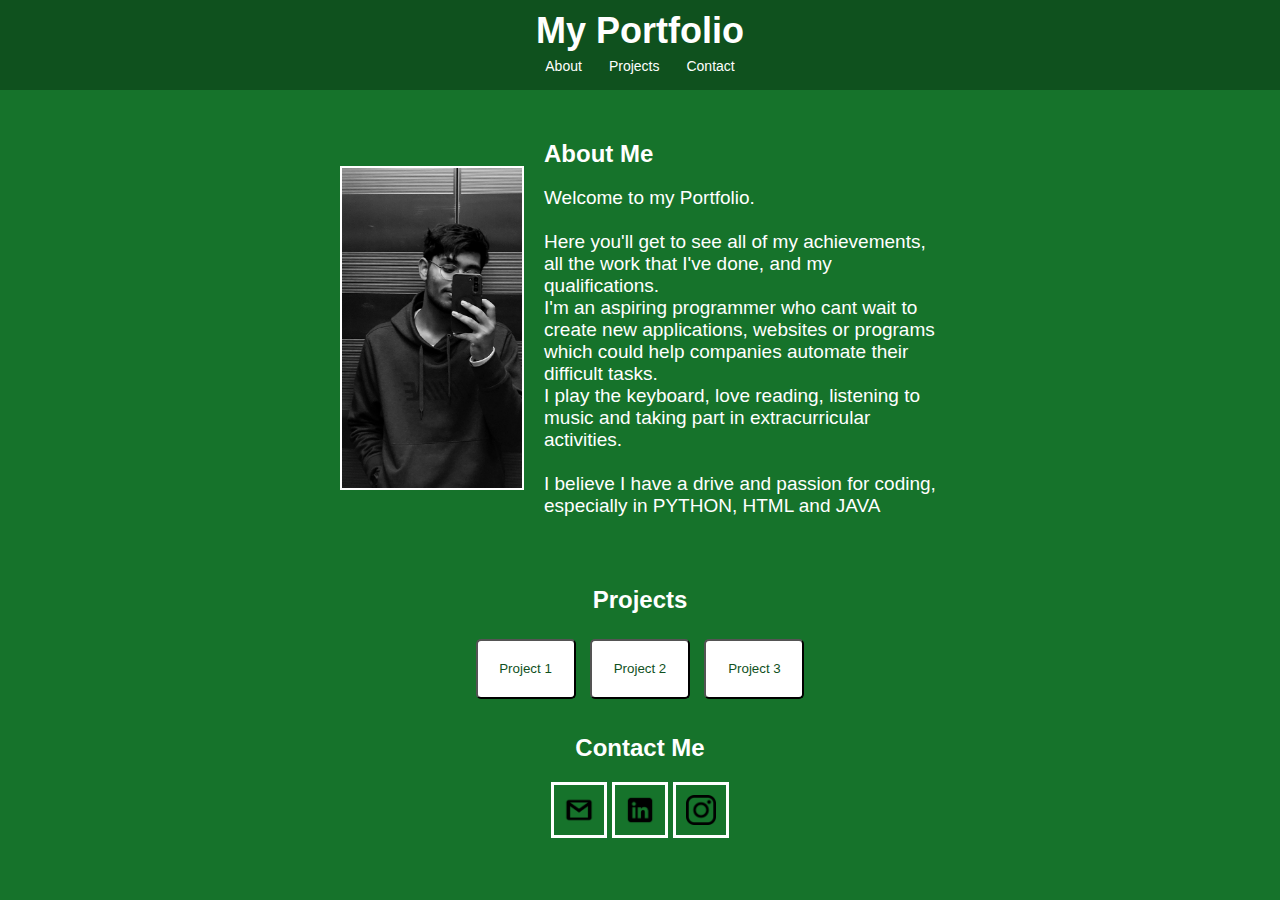
<file: index.html>
<!DOCTYPE html>
<html lang="en">
<head>
    <title>My Portfolio</title>
    <link rel="stylesheet" href="portfols2.css">
</head>
<body>
    <header style="background-color: #0f511e; padding: 10px; text-align: center;">
        <h1 style="color: white; margin: 0;">My Portfolio</h1>
        <button class="nav-btn" onclick="scrollToSection('about')">About</button>
        <button class="nav-btn" onclick="scrollToSection('projects')">Projects</button>
        <button class="nav-btn" onclick="scrollToSection('contact')">Contact</button>
    </header>
    <section id="about" class="about-section" style="display: flex; align-items: center; gap: 20px; padding: 30px; justify-content: center; max-width: 600px; margin: auto;">
        <img src="wegoport.jpg" alt="My Picture" class="profile-pic">
        <div class="about-text" style="max-width: 400px; text-align: left; font-size: 16px;">
            <h2 style="color: white; margin-bottom: 10px;">About Me</h2>
            <p style="color: white;" class="about-text">Welcome to my Portfolio.<br><br> Here you'll get to see all of my achievements, all the work that I've done, and my qualifications.<br>
                I'm an aspiring programmer who cant wait to create new applications, websites or programs which could help companies automate their difficult tasks.
                <br>I play the keyboard, love reading, listening to music and taking part in extracurricular activities.<br><br> I believe I have a drive and passion for coding,
                especially in PYTHON, HTML and JAVA</p>
        </div>
    </section>
    <section id="projects">
        <h2>Projects</h2>
        <button class="project">Project 1</button>
        <button class="project">Project 2</button>
        <button class="project">Project 3</button>
    </section>
    <section id="contact" style="padding: 10px;">
        <h2 style="color: white;">Contact Me</h2>
        <div class="social-links" style="display: flex; justify-content: center; gap: 5px; margin-top: 10px;">
            <a href="mailto:your.email@example.com" class="social-btn" target="_blank">
                <img src="email-icon.png" alt="Email" style="width: 30px; height: 30px; border-radius: 5px;">
            </a>
            <a href="https://www.linkedin.com/in/yourprofile" target="_blank" class="social-btn">
                <img src="linkedin-icon.png" alt="LinkedIn" style="width: 30px; height: 30px; border-radius: 5px;">
            </a>
            <a href="https://www.instagram.com/yourprofile" target="_blank" class="social-btn">
                <img src="instagram-icon.png" alt="Instagram" style="width: 30px; height: 30px; border-radius: 5px;">
            </a>
        </div>
    </section>
    <script>
        function scrollToSection(sectionId) {
            document.getElementById(sectionId).scrollIntoView({ behavior: 'smooth' });
        }
        document.addEventListener("DOMContentLoaded", function() {
            const profilePic = document.querySelector(".profile-pic");
            const aboutSection = document.getElementById("about");
            const emailButton = document.getElementById("emailButton");
            if (emailButton) {
                emailButton.addEventListener("click", function() {
                    window.open("mailto:your.email@example.com", "_blank");
                });
            }
            function handleScroll() {
                const rect = aboutSection.getBoundingClientRect();
                if (rect.top < window.innerHeight && rect.bottom >= 0) {
                    profilePic.classList.add("visible");
                }
            }
            window.addEventListener("scroll", handleScroll);
        });
    </script>
</body>
</html>
</file>
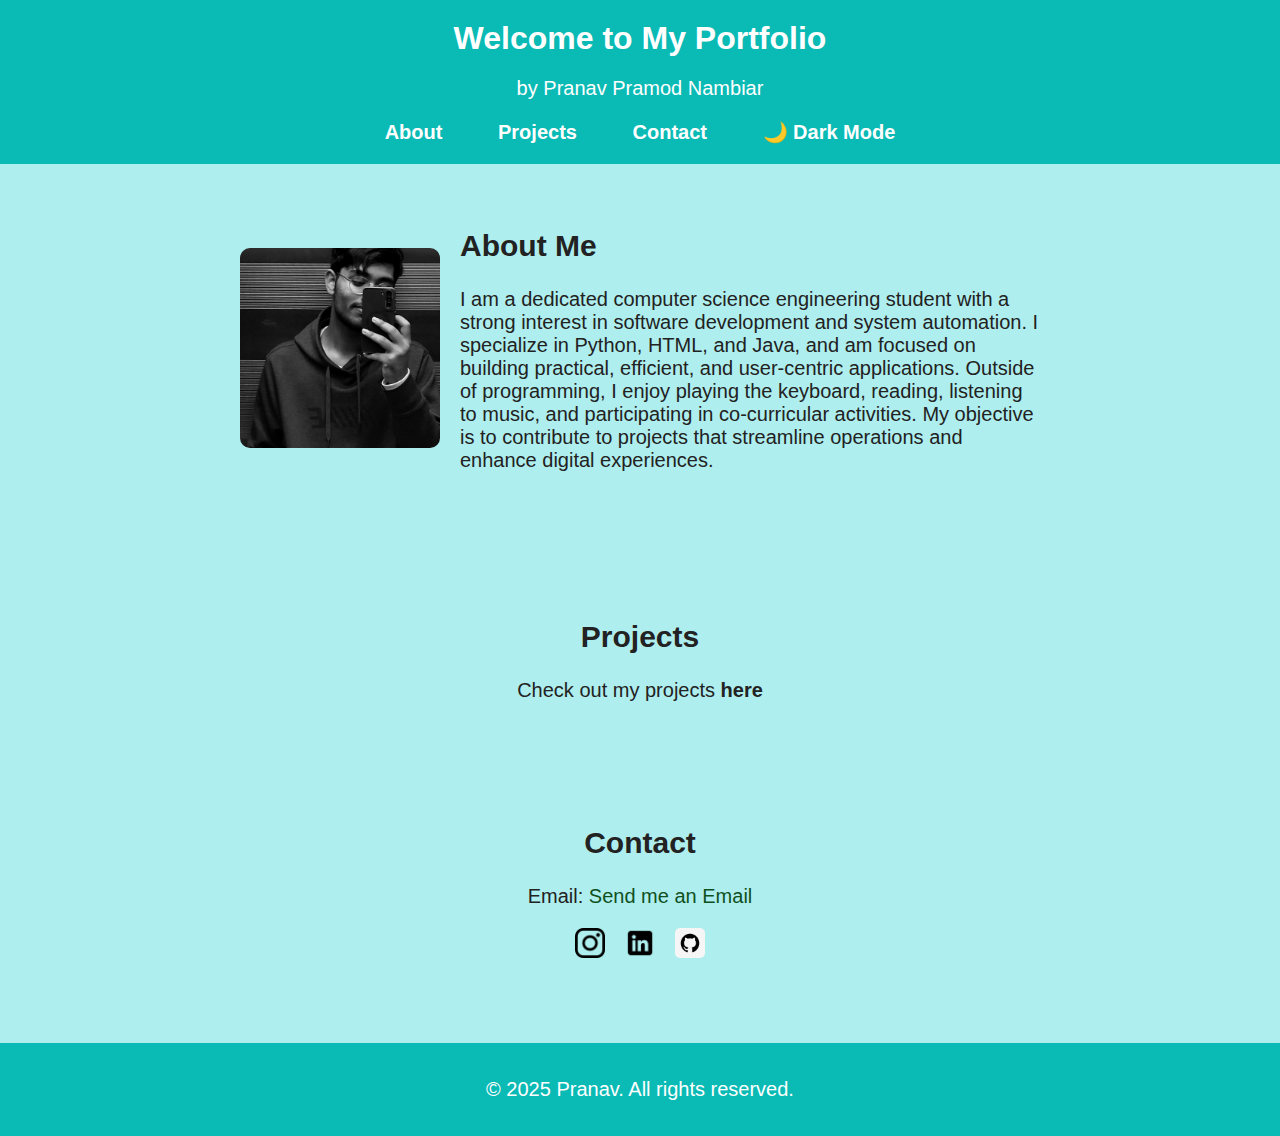
<file: portfol.html>
<!DOCTYPE html>
<html lang="en">
<head>
    <meta charset="UTF-8">
    <title>My Portfolio</title>
    <link rel="stylesheet" href="portfolio.css">
</head>
<body>
    <header>
        <h1>Welcome to My Portfolio</h1>
        <p>by Pranav Pramod Nambiar</p>
        <nav>
            <a href="#about">About</a>
            <a href="project.html" target="_blank">Projects</a>
            <a href="#contact">Contact</a>
            <a href="portfol_dark.html" class="dark-mode-btn" >🌙 Dark Mode</a>
        </nav>
    </header>

    <section id="about">
        <img src="wegoport.jpg" alt="Profile Picture" class="profile-pic">
        <div class="about-text">
            <h2>About Me</h2>
            <p>
                I am a dedicated computer science engineering student with a strong interest in software development and system automation. I specialize in Python, HTML, and Java, and am focused on building practical, efficient, and user-centric applications. Outside of programming, I enjoy playing the keyboard, reading, listening to music, and participating in co-curricular activities. My objective is to contribute to projects that streamline operations and enhance digital experiences.
            </p>
        </div>
    </section>

    <section id="projects">
        <element class="project-list">
        <h2>Projects</h2>
        <p>Check out my projects <a href="project.html">here</a></p>
    </section>

    <section id="contact">
        <h2>Contact</h2>
        <p>Email: <a href="mailto:pranavnambiar986@gmail.com">Send me an Email</a></p>
        <div class="social-icons">
            <a href="https://www.instagram.com/br4nav" target="_blank">
                <img src="instagram-icon.png" alt="Instagram">
            </a>
            <a href="https://www.linkedin.com/in/pranav-nambiar-15b97b322?utm_source=share&utm_campaign=share_via&utm_content=profile&utm_medium=android_app" target="_blank">
                <img src="linkedin-icon.png" alt="LinkedIn">
            </a>
            <a href="https://github.com/DeadpoolIND" target="_blank">
                <img src="github-icon.png" alt="GitHub">
            </a>
        </div>
    </section>

    <footer>
        <p>&copy; 2025 Pranav. All rights reserved.</p>
    </footer>
</body>
</html>
</file>
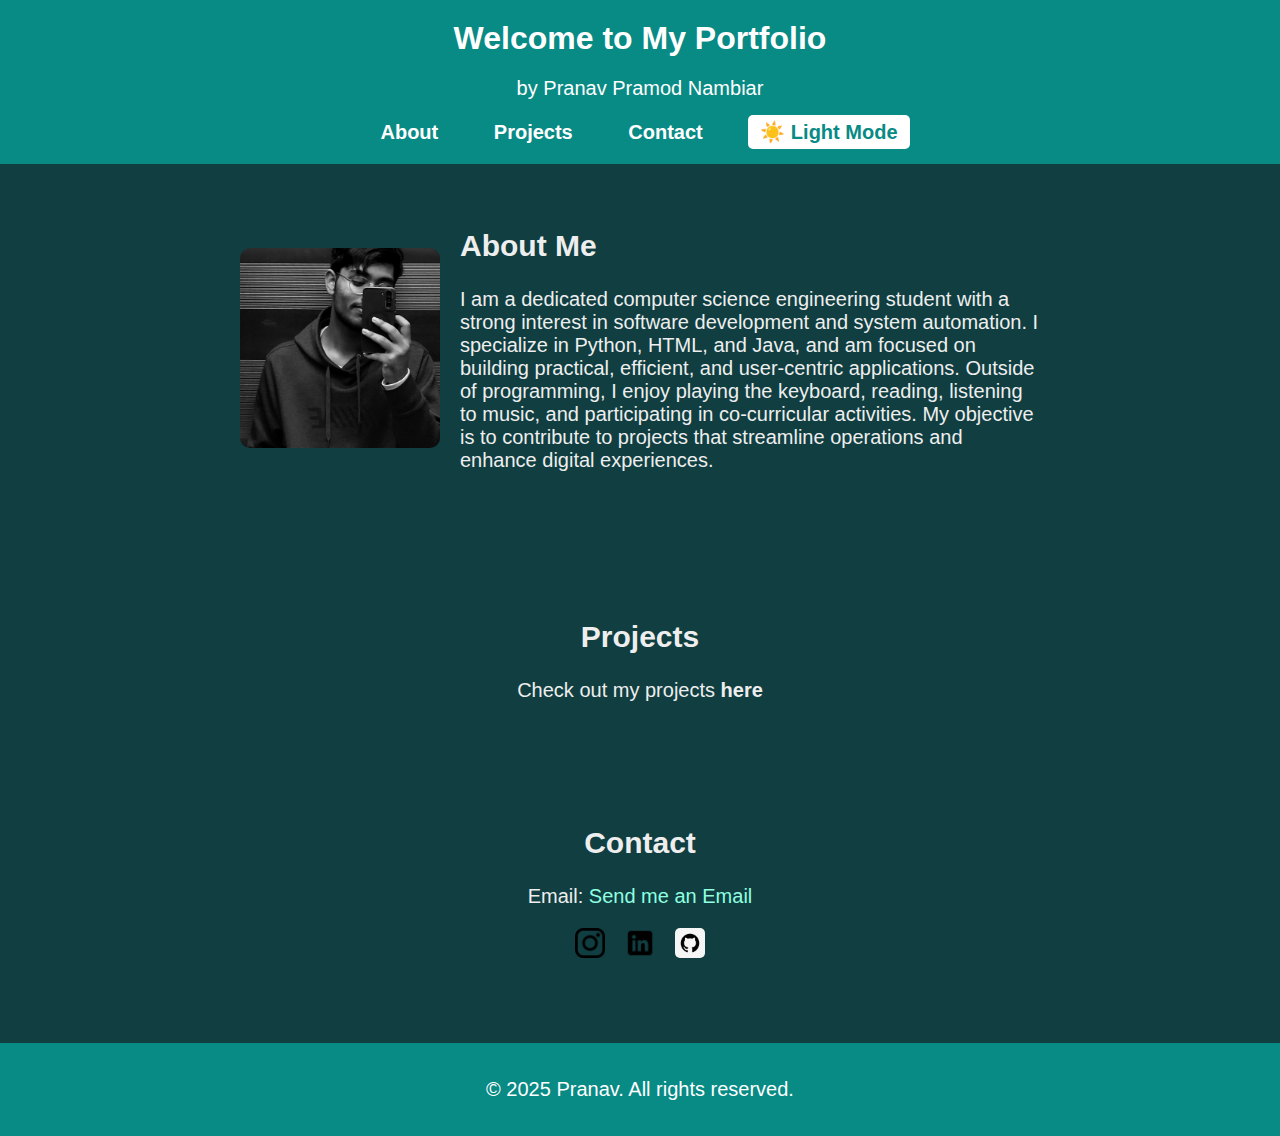
<file: portfol_dark.html>
<!DOCTYPE html>
<html lang="en">
<head>
    <meta charset="UTF-8">
    <title>My Portfolio</title>
    <link rel="stylesheet" href="portfolio_dark.css">
</head>
<body>
    <header>
        <h1>Welcome to My Portfolio</h1>
        <p>by Pranav Pramod Nambiar</p>
        <nav>
            <a href="#about">About</a>
            <a href="project_dark.html" target="_blank">Projects</a>
            <a href="#contact">Contact</a>
            <a href="index.html" class="dark-mode-btn">☀️ Light Mode</a>
        </nav>

    </header>

    <section id="about">
        <img src="wegoport.jpg" alt="Profile Picture" class="profile-pic">
        <div class="about-text">
            <h2>About Me</h2>
            <p>
                I am a dedicated computer science engineering student with a strong interest in software development and system automation. I specialize in Python, HTML, and Java, and am focused on building practical, efficient, and user-centric applications. Outside of programming, I enjoy playing the keyboard, reading, listening to music, and participating in co-curricular activities. My objective is to contribute to projects that streamline operations and enhance digital experiences.
            </p>
        </div>
    </section>

    <section id="projects">
        <element class="project-list">
        <h2>Projects</h2>
        <p>Check out my projects <a href="project.html">here</a></p>
    </section>

    <section id="contact">
        <h2>Contact</h2>
        <p>Email: <a href="mailto:pranavnambiar986@gmail.com">Send me an Email</a></p>
        <div class="social-icons">
            <a href="https://www.instagram.com/br4nav" target="_blank">
                <img src="instagram-icon.png" alt="Instagram">
            </a>
            <a href="https://www.linkedin.com/in/pranav-nambiar-15b97b322?utm_source=share&utm_campaign=share_via&utm_content=profile&utm_medium=android_app" target="_blank">
                <img src="linkedin-icon.png" alt="LinkedIn">
            </a>
            <a href="https://github.com/DeadpoolIND" target="_blank">
                <img src="github-icon.png" alt="GitHub">
            </a>
        </div>
    </section>

    <footer>
        <p>&copy; 2025 Pranav. All rights reserved.</p>
    </footer>
</body>
</html>
</file>
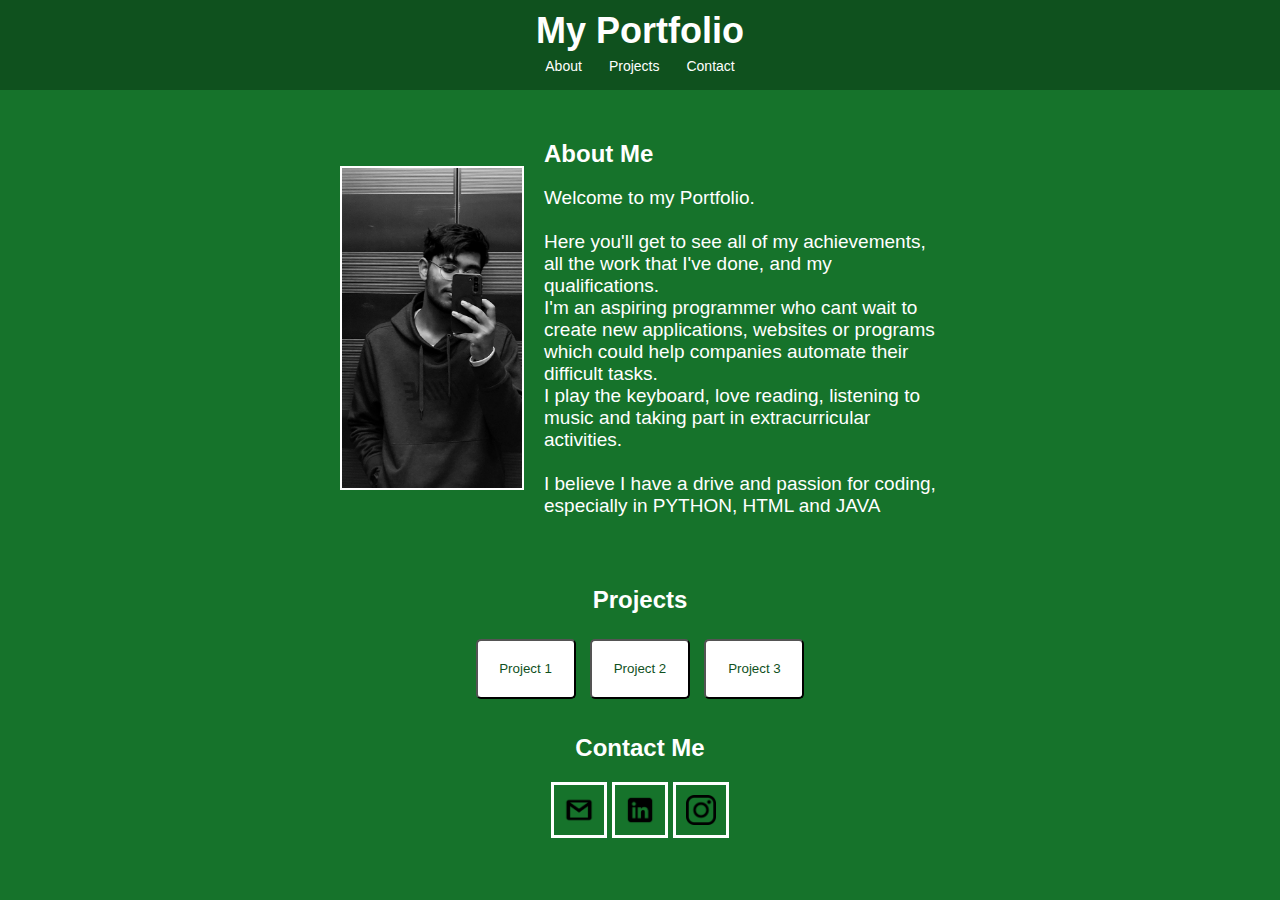
<file: portfols3.html>
<!DOCTYPE html>
<html lang="en">
<head>
    <title>My Portfolio</title>
    <link rel="stylesheet" href="portfols2.css">
</head>
<body>
    <header style="background-color: #0f511e; padding: 10px; text-align: center;">
        <h1 style="color: white; margin: 0;">My Portfolio</h1>
        <button class="nav-btn" onclick="scrollToSection('about')">About</button>
        <button class="nav-btn" onclick="scrollToSection('projects')">Projects</button>
        <button class="nav-btn" onclick="scrollToSection('contact')">Contact</button>
    </header>
    <section id="about" class="about-section" style="display: flex; align-items: center; gap: 20px; padding: 30px; justify-content: center; max-width: 600px; margin: auto;">
        <img src="wegoport.jpg" alt="My Picture" class="profile-pic">
        <div class="about-text" style="max-width: 400px; text-align: left; font-size: 16px;">
            <h2 style="color: white; margin-bottom: 10px;">About Me</h2>
            <p style="color: white;" class="about-text">Welcome to my Portfolio.<br><br> Here you'll get to see all of my achievements, all the work that I've done, and my qualifications.<br>
                I'm an aspiring programmer who cant wait to create new applications, websites or programs which could help companies automate their difficult tasks.
                <br>I play the keyboard, love reading, listening to music and taking part in extracurricular activities.<br><br> I believe I have a drive and passion for coding,
                especially in PYTHON, HTML and JAVA</p>
        </div>
    </section>
    <section id="projects">
        <h2>Projects</h2>
        <button class="project">Project 1</button>
        <button class="project">Project 2</button>
        <button class="project">Project 3</button>
    </section>
    <section id="contact" style="padding: 10px;">
        <h2 style="color: white;">Contact Me</h2>
        <div class="social-links" style="display: flex; justify-content: center; gap: 5px; margin-top: 10px;">
            <a href="mailto:your.email@example.com" class="social-btn" target="_blank">
                <img src="email-icon.png" alt="Email" style="width: 30px; height: 30px; border-radius: 5px;">
            </a>
            <a href="https://www.linkedin.com/in/yourprofile" target="_blank" class="social-btn">
                <img src="linkedin-icon.png" alt="LinkedIn" style="width: 30px; height: 30px; border-radius: 5px;">
            </a>
            <a href="https://www.instagram.com/yourprofile" target="_blank" class="social-btn">
                <img src="instagram-icon.png" alt="Instagram" style="width: 30px; height: 30px; border-radius: 5px;">
            </a>
        </div>
    </section>
    <script>
        function scrollToSection(sectionId) {
            document.getElementById(sectionId).scrollIntoView({ behavior: 'smooth' });
        }
        document.addEventListener("DOMContentLoaded", function() {
            const profilePic = document.querySelector(".profile-pic");
            const aboutSection = document.getElementById("about");
            const emailButton = document.getElementById("emailButton");
            if (emailButton) {
                emailButton.addEventListener("click", function() {
                    window.open("mailto:your.email@example.com", "_blank");
                });
            }
            function handleScroll() {
                const rect = aboutSection.getBoundingClientRect();
                if (rect.top < window.innerHeight && rect.bottom >= 0) {
                    profilePic.classList.add("visible");
                }
            }
            window.addEventListener("scroll", handleScroll);
        });
    </script>
</body>
</html>
</file>
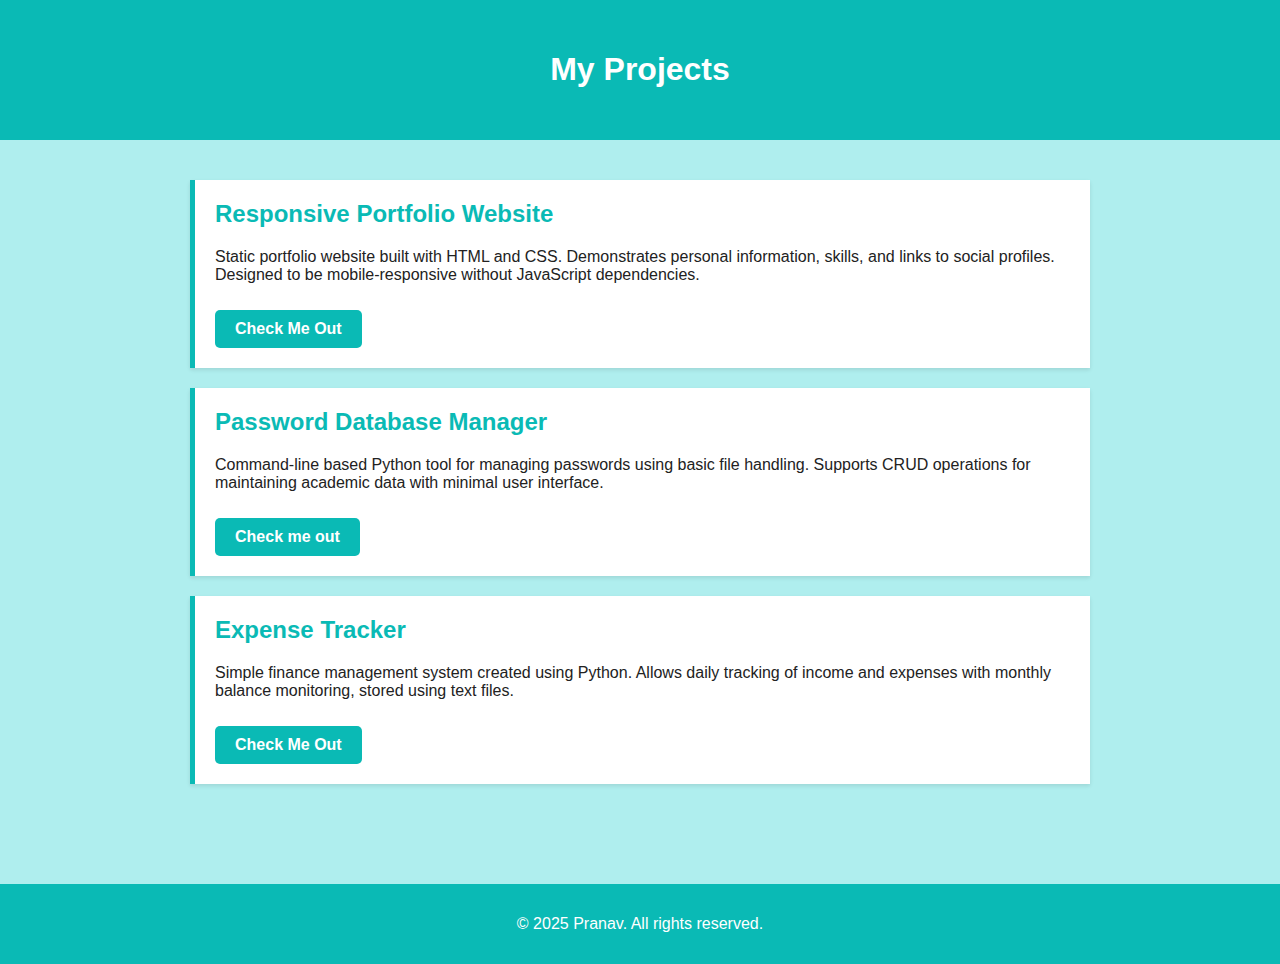
<file: project.html>
<!DOCTYPE html>
<html lang="en">
<head>
    <meta charset="UTF-8">
    <title>Projects</title>
    <link rel="stylesheet" href="project.css">
</head>
<body>
    <header>
        <h1>My Projects</h1>
    </header>

    <main>
        <section class="project">
            <h2>Responsive Portfolio Website</h2>
            <p>Static portfolio website built with HTML and CSS. Demonstrates personal information, skills, and links to social profiles. Designed to be mobile-responsive without JavaScript dependencies.</p>
            <a href="portfol.html"target="_blank">Check Me Out</a>
        </section>

        <section class="project">
            <h2>Password Database Manager</h2>
            <p>Command-line based Python tool for managing passwords using basic file handling. Supports CRUD operations for maintaining academic data with minimal user interface.</p>
            <a href="https://pas-app.vercel.app/" target="_blank">Check me out</a>
        </section>

        <section class="project">
            <h2>Expense Tracker</h2>
            <p>Simple finance management system created using Python. Allows daily tracking of income and expenses with monthly balance monitoring, stored using text files.</p>
            <a href="https://github.com/EnhancedJax/Bagels"target="_blank">Check Me Out</a>
        </section>

    </main>

    <footer>
        <p>&copy; 2025 Pranav. All rights reserved.</p>
    </footer>
</body>
</html>
</file>
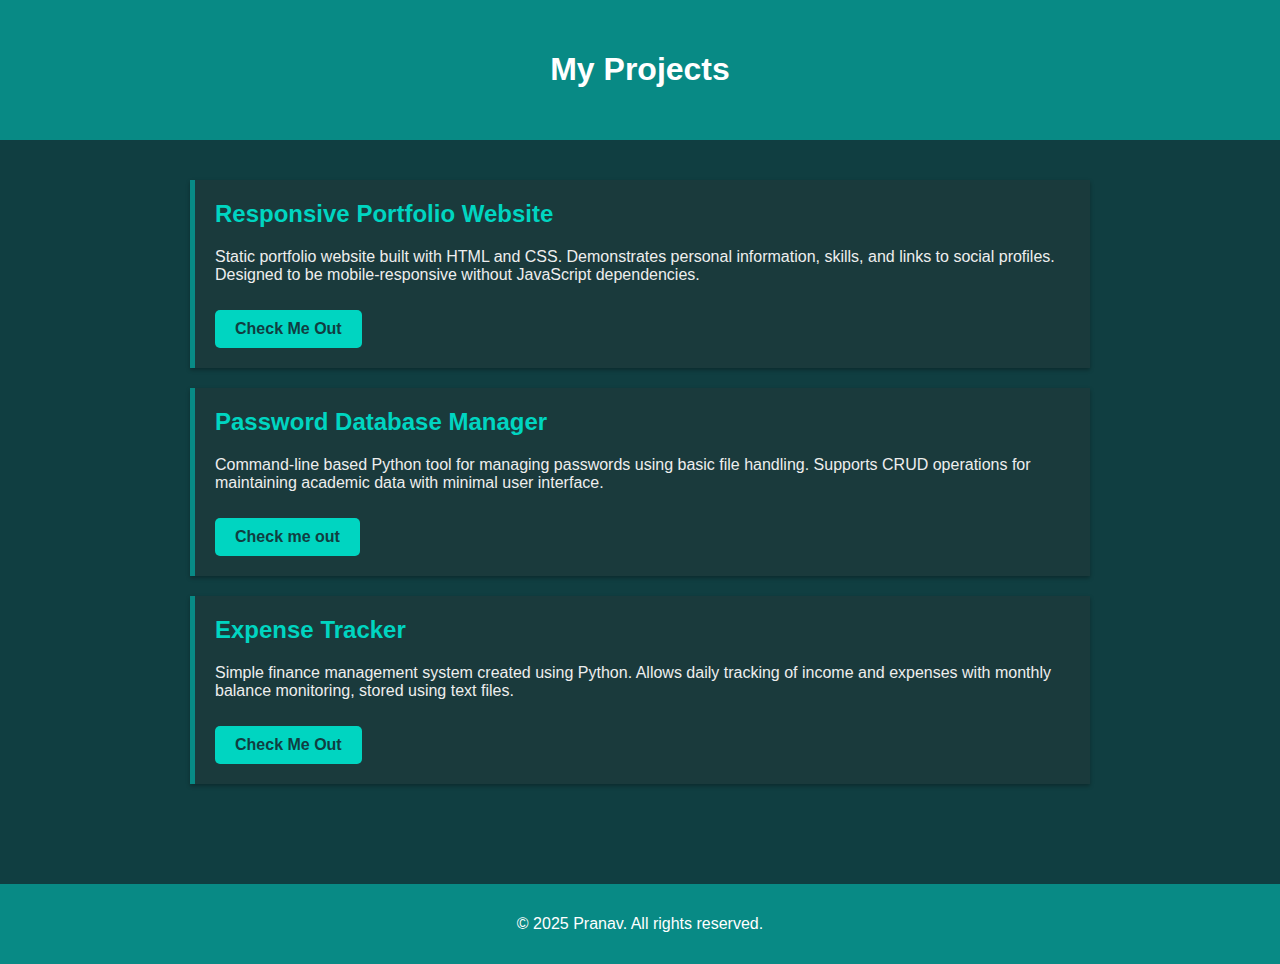
<file: project_dark.html>
<!DOCTYPE html>
<html lang="en">
<head>
    <meta charset="UTF-8">
    <title>Projects</title>
    <link rel="stylesheet" href="project_dark.css">
</head>
<body>
    <header>
        <h1>My Projects</h1>
    </header>

    <main>
        <section class="project">
            <h2>Responsive Portfolio Website</h2>
            <p>Static portfolio website built with HTML and CSS. Demonstrates personal information, skills, and links to social profiles. Designed to be mobile-responsive without JavaScript dependencies.</p>
            <a href="portfol.html"target="_blank">Check Me Out</a>
        </section>

        <section class="project">
            <h2>Password Database Manager</h2>
            <p>Command-line based Python tool for managing passwords using basic file handling. Supports CRUD operations for maintaining academic data with minimal user interface.</p>
            <a href="https://pas-app.vercel.app/" target="_blank">Check me out</a>
        </section>

        <section class="project">
            <h2>Expense Tracker</h2>
            <p>Simple finance management system created using Python. Allows daily tracking of income and expenses with monthly balance monitoring, stored using text files.</p>
            <a href="https://github.com/EnhancedJax/Bagels"target="_blank">Check Me Out</a>
        </section>

    </main>

    <footer>
        <p>&copy; 2025 Pranav. All rights reserved.</p>
    </footer>
</body>
</html>
</file>
<file: portfols2.css>
body {
    font-family: Arial, sans-serif;
    background-color: #16732b; /* Background color */
    color: white;
    margin: 0;
    padding: 0;
    text-align: center;
}

header {
    background-color: #0f511e; /* Dark green for header */
    padding: 10px;
    font-size: 18px;
}

h1 {
    margin: 0;
}

.nav-btn {
    background: none;
    border: none;
    color: white;
    font-size: 14px;
    margin: 5px;
    cursor: pointer;
}
.nav-btn:hover {
    background-color: #16732b;
}
/* About section adjustments */
.about-section {
    display: flex;
    align-items: center;
    justify-content: center;
    gap: 10px;
    padding: 10px;
}

/* Smaller, well-balanced profile picture */
.profile-pic {
    width: 180px;
    height: 320px;
    border-radius: 0%;
    border: 2px solid white;
}

/* Text area more compact */
.about-text {
    max-width: 900px;
    text-align: left;
    font-size: 19px;
}

/* Project section adjustments */
.project {
    width: 100px;
    height: 60px;
    background-color: white;
    color: #0f511e;
    align-items: center;
    justify-content: center;
    border-radius: 5px;
    font-size: 15   px;
    margin: 5px;
}

.social-links {
    display: flex;
    justify-content: center;
    gap: 15px;
    margin-top: 20px;
}

.social-btn {
    width: 50px;
    height: 50px;
    display: flex;
    align-items: center;
    justify-content: center;
    background-color: transparent;
    border: 3px solid white; /* Neon green border */
    border-radius: 0%;
    transition: transform 0.3s ease, border-color 0.3s ease;
}

.social-btn img {
    width: 60%;
    height: auto;
}

.social-btn:hover {
    transform: scale(1.1);
    border-color: #ffffff;
}
</file>
<file: portfolio.css>
body {
    margin: 0;
    font-family: Arial, sans-serif;
    background-color: #afeeee;
    color: #222;
    font-size: 20px;
    animation: fadeIn 1s ease-in;
}

@keyframes fadeIn {
    from { opacity: 0; }
    to { opacity: 1; }
}

header {
    background-color: #0ABAB5;
    color: white;
    text-align: center;
    padding: 20px 0;
    animation: slideDown 1s ease-out;
}

@keyframes slideDown {
    from { transform: translateY(-100%); opacity: 0; }
    to { transform: translateY(0); opacity: 1; }
}

header h1 {
    margin: 0;
    font-size: 32px;
}

nav {
    margin-top: 10px;
}

nav a {
    margin: 0 15px;
    color: white;
    text-decoration: none;
    font-weight: bold;
    padding: 5px 10px;
    border-radius: 5px;
    transition: background-color 0.3s ease, color 0.3s ease;
}

nav a:hover {
    background-color: white;
    color: #0ABAB5;
}

section {
    padding: 40px 20px;
    max-width: 800px;
    margin: auto;
}

#about {
    display: flex;
    flex-wrap: wrap;
    gap: 20px;
    align-items: center;
}

.profile-pic {
    width: 200px;
    height: 200px;
    object-fit: cover;
    border-radius: 10px;
    transition: transform 0.3s ease;
}

.profile-pic:hover {
    transform: scale(1.05);
}

.about-text {
    flex: 1;
}

#projects .project-list {
    list-style-type: disc;
    padding-left: 20px;
    text-align: center;
}

.project-list a {
    transition: color 0.3s ease, letter-spacing 0.3s ease;
    color: inherit;
    text-decoration: none;
    font-weight: bold;
}

.project-list a:hover {
    color: #075f5b;
    letter-spacing: 1px;
}

#contact {
    text-align: center;
    padding: 40px 20px;
}

#contact a {
    color: #0f511e;
    text-decoration: none;
}

.social-icons {
    margin-top: 15px;
    display: flex;
    justify-content: center;
    gap: 20px;
}

.social-icons img {
    width: 30px;
    height: 30px;
    border-radius: 5px;
    transition: transform 0.3s ease;
}

.social-icons img:hover {
    transform: scale(1.2);
}

footer {
    background-color: #0ABAB5;
    color: white;
    text-align: center;
    padding: 15px 0;
    margin-top: 40px;
}
</file>
<file: portfolio_dark.css>
body {
    margin: 0;
    font-family: Arial, sans-serif;
    background-color: #103E41;
    color: #EEE;
    font-size: 20px;
    animation: fadeIn 1s ease-in;
}

@keyframes fadeIn {
    from { opacity: 0; }
    to { opacity: 1; }
}

header {
    background-color: #088A85;
    color: white;
    text-align: center;
    padding: 20px 0;
    animation: slideDown 1s ease-out;
}

@keyframes slideDown {
    from { transform: translateY(-100%); opacity: 0; }
    to { transform: translateY(0); opacity: 1; }
}

header h1 {
    margin: 0;
    font-size: 32px;
}

nav {
    margin-top: 10px;
}

nav a {
    margin: 0 15px;
    color: white;
    text-decoration: none;
    font-weight: bold;
    padding: 5px 10px;
    border-radius: 5px;
    transition: background-color 0.3s ease, color 0.3s ease;
}

nav a:hover {
    background-color: white;
    color: #088A85;
}

section {
    padding: 40px 20px;
    max-width: 800px;
    margin: auto;
}

#about {
    display: flex;
    flex-wrap: wrap;
    gap: 20px;
    align-items: center;
}

.profile-pic {
    width: 200px;
    height: 200px;
    object-fit: cover;
    border-radius: 10px;
    transition: transform 0.3s ease;
}

.profile-pic:hover {
    transform: scale(1.05);
}

.about-text {
    flex: 1;
}

#projects .project-list {
    list-style-type: disc;
    padding-left: 20px;
    text-align: center;
}

.project-list a {
    transition: color 0.3s ease, letter-spacing 0.3s ease;
    color: inherit;
    text-decoration: none;
    font-weight: bold;
}

.project-list a:hover {
    color: #1FC5BA;
    letter-spacing: 1px;
}

#contact {
    text-align: center;
    padding: 40px 20px;
}

#contact a {
    color: #8FFFE0;
    text-decoration: none;
}

.social-icons {
    margin-top: 15px;
    display: flex;
    justify-content: center;
    gap: 20px;
}

.social-icons img {
    width: 30px;
    height: 30px;
    border-radius: 5px;
    transition: transform 0.3s ease;
}

.social-icons img:hover {
    transform: scale(1.2);
}

footer {
    background-color: #088A85;
    color: white;
    text-align: center;
    padding: 15px 0;
    margin-top: 40px;
}

.dark-mode-btn {
    background-color: white;
    color: #088A85;
    padding: 6px 12px;
    border-radius: 5px;
    text-decoration: none;
    font-weight: bold;
    margin-left: 15px;
    transition: background-color 0.3s ease, color 0.3s ease;
}

.dark-mode-btn:hover {
    background-color: #088A85;
    color: white;
}
</file>
<file: project.css>
body {
    margin: 0;
    font-family: Arial, sans-serif;
    background-color: paleturquoise;
    color: #222;
}

header {
    background-color: #0ABAB5;
    color: white;
    text-align: center;
    padding: 30px 0;
}

main {
    max-width: 900px;
    margin: auto;
    padding: 40px 20px;
}

.project {
    background-color: white;
    padding: 20px;
    margin-bottom: 20px;
    border-left: 5px solid #0ABAB5;
    box-shadow: 0 2px 4px rgba(0,0,0,0.1);
}

.project h2 {
    margin-top: 0;
    color: #0ABAB5;
}

.project a {
    display: inline-block;
    margin-top: 10px;
    padding: 10px 20px;
    background-color: #0ABAB5;
    color: white;
    text-decoration: none;
    border-radius: 5px;
    font-weight: bold;
    transition: background-color 0.3s ease;
}

.project a:hover {
    background-color: #088A85;
}

footer {
    background-color: #0ABAB5;
    color: white;
    text-align: center;
    padding: 15px 0;
    margin-top: 40px;
}
</file>
<file: project_dark.css>
body {
    margin: 0;
    font-family: Arial, sans-serif;
    background-color: #103E41;
    color: #EEE;
}

header {
    background-color: #088A85;
    color: white;
    text-align: center;
    padding: 30px 0;
}

main {
    max-width: 900px;
    margin: auto;
    padding: 40px 20px;
}

.project {
    background-color: #1A3A3C;
    padding: 20px;
    margin-bottom: 20px;
    border-left: 5px solid #088A85;
    box-shadow: 0 2px 4px rgba(0,0,0,0.3);
}

.project h2 {
    margin-top: 0;
    color: #00D5C1;
}

.project a {
    display: inline-block;
    margin-top: 10px;
    padding: 10px 20px;
    background-color: #00D5C1;
    color: #103E41;
    text-decoration: none;
    border-radius: 5px;
    font-weight: bold;
    transition: background-color 0.3s ease, color 0.3s ease;
}

.project a:hover {
    background-color: #02b6a9;
    color: white;
}

footer {
    background-color: #088A85;
    color: white;
    text-align: center;
    padding: 15px 0;
    margin-top: 40px;
}
</file>
